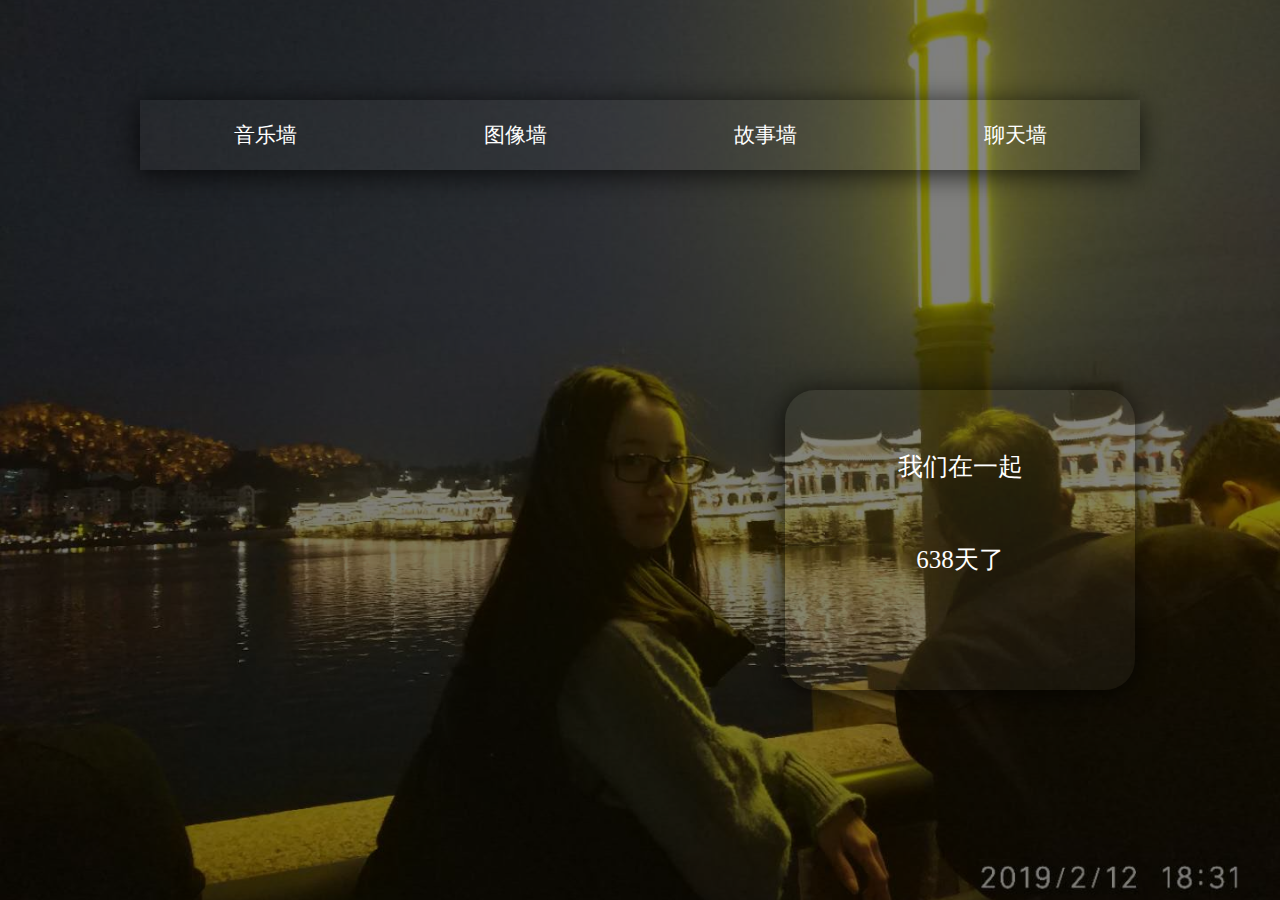
<file: _01.html>
<!DOCTYPE html>
<html lang="en">
<head>
    <meta charset="UTF-8">
    <meta name="viewport" content="width=device-width, initial-scale=1.0">
    <title>首页</title>
    <link rel="stylesheet" href="_01.css">  
</head>
<body>
    <div class="back">
        <div class="content1">     
            <ul>
                <li >
                    <a href="_0201.html" style="color:white">
                        音乐墙
                    </a>
                   </li>
                   <li >
                    <a href="_0202.html" style="color:white">
                        图像墙
                    </a>
                   </li>
                   <li >
                    <a href="_0203.html" style="color:white">
                        故事墙
                    </a>
                   </li>
                   <li >
                    <a href="_0204.html" style="color:white">
                        聊天墙
                    </a>
                   </li>
            </ul>     
                      
        </div>
    
    </div>
    <div class="con">
        <div class="cont" style="color:white"> 
            我们在一起
        </div>
        <div class="cont" style="color:white">
            638天了
        </div>
       
      
    </div>
    
</body>
</html>
</file>
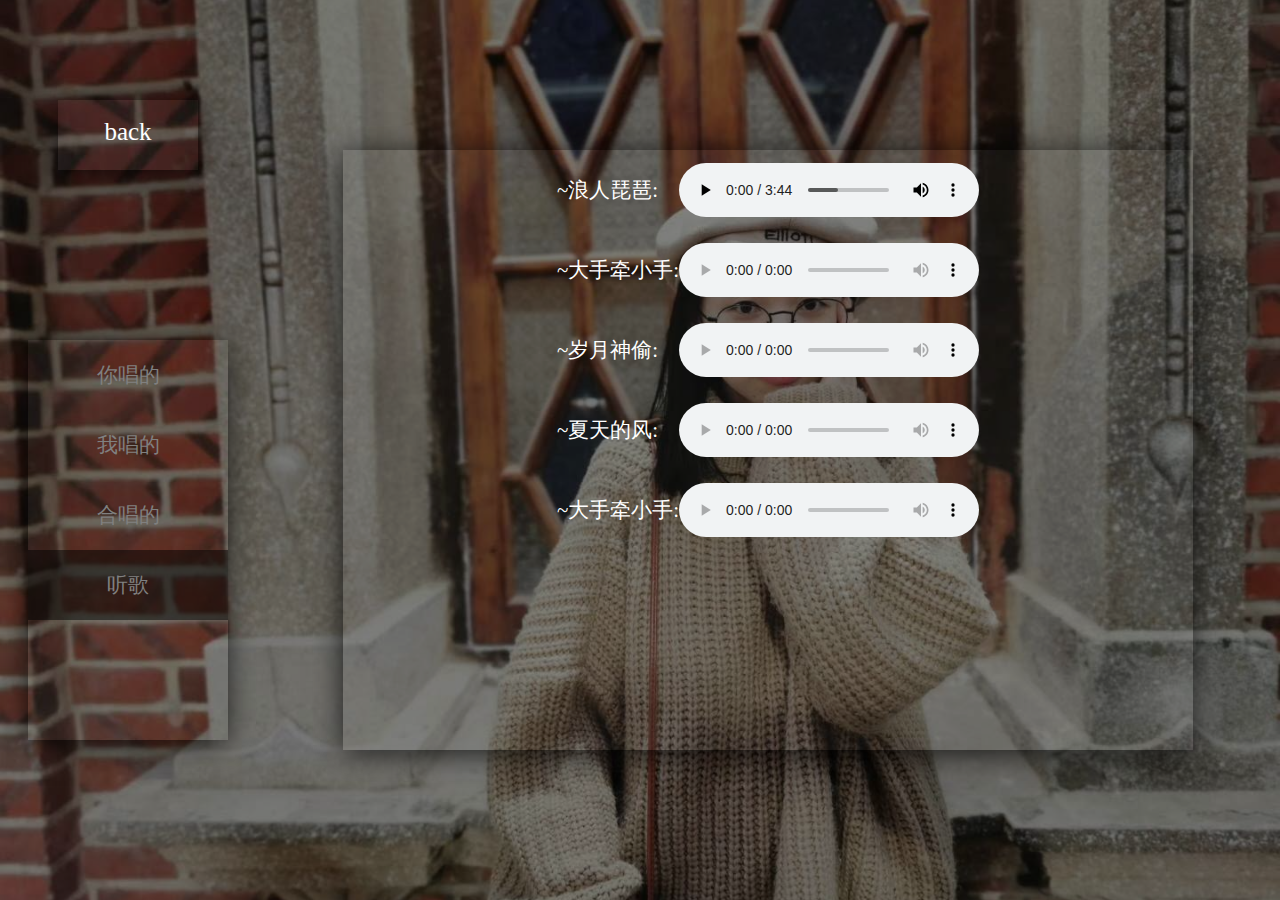
<file: _0201.html>
<!DOCTYPE html>
<html lang="en">
<head>
    <meta charset="UTF-8">
    <meta name="viewport" content="width=device-width, initial-scale=1.0">
    <title>音乐墙</title>
    <link rel="stylesheet" href="_02.css">  
</head>
<style>
    .back{
    background: url('bg21.jpg');
    height: 100vh;
    background-size: cover;
    background-position: center;
        }
         
  .song{
    flex:1;
    display: flex;
    height: 400px;
    justify-content :center;
    align-items: center;
    font-family:"Times New Roman",Georgia,Serif;
    font-size: 40px; 
  }
</style>
<body>
    <div class="back"> 
        <div class="content211">
            <div style="padding-top: 13%; font-size: 25px ; color:white ;  border-radius: 15px;">
                back
            </div>
        </div>
        <div class="content212">
            <ul style="color: grey;">
                <li>你唱的</li>
                <li>我唱的</li>
                <li>合唱的</li>
                <li style="background :rgba(0,0,0,0.5);">听歌</li>               
            </ul>
        </div>
        <div class="content213">
            <ul class="song">
                <li>   
                    <span style="border-right:20 ;color: white;">~浪人琵琶: &nbsp   &nbsp     </span>     
                    <audio src="浪人琵琶.m4a" controls="controls">
                    </audio></li>
                    <li>   
                        <span style="border-right:20 ;color: white;">~大手牵小手:       </span>     
                        <audio src="" controls="controls">
                        </audio></li>
                        <li>   
                            <span style="border-right:20 ;color: white;">~岁月神偷: &nbsp   &nbsp     </span>     
                            <audio src="" controls="controls">
                            </audio></li>
                            <li>   
                                <span style="border-right:20 ;color: white;">~夏天的风: &nbsp     &nbsp   </span>     
                                <audio src="" controls="controls">
                                </audio></li>
                                <li>   
                                    <span style="border-right:20 ;color: white;">~大手牵小手:       </span>     
                                    <audio src="" controls="controls">
                                    </audio></li>
              
            </ul>
        </div>
    </div>
    <script>
        var x1=document.getElementsByClassName("content211")
         x1[0].onclick = function (){
            window.history.back()
        }
    </script>
</body>
</html>
</file>
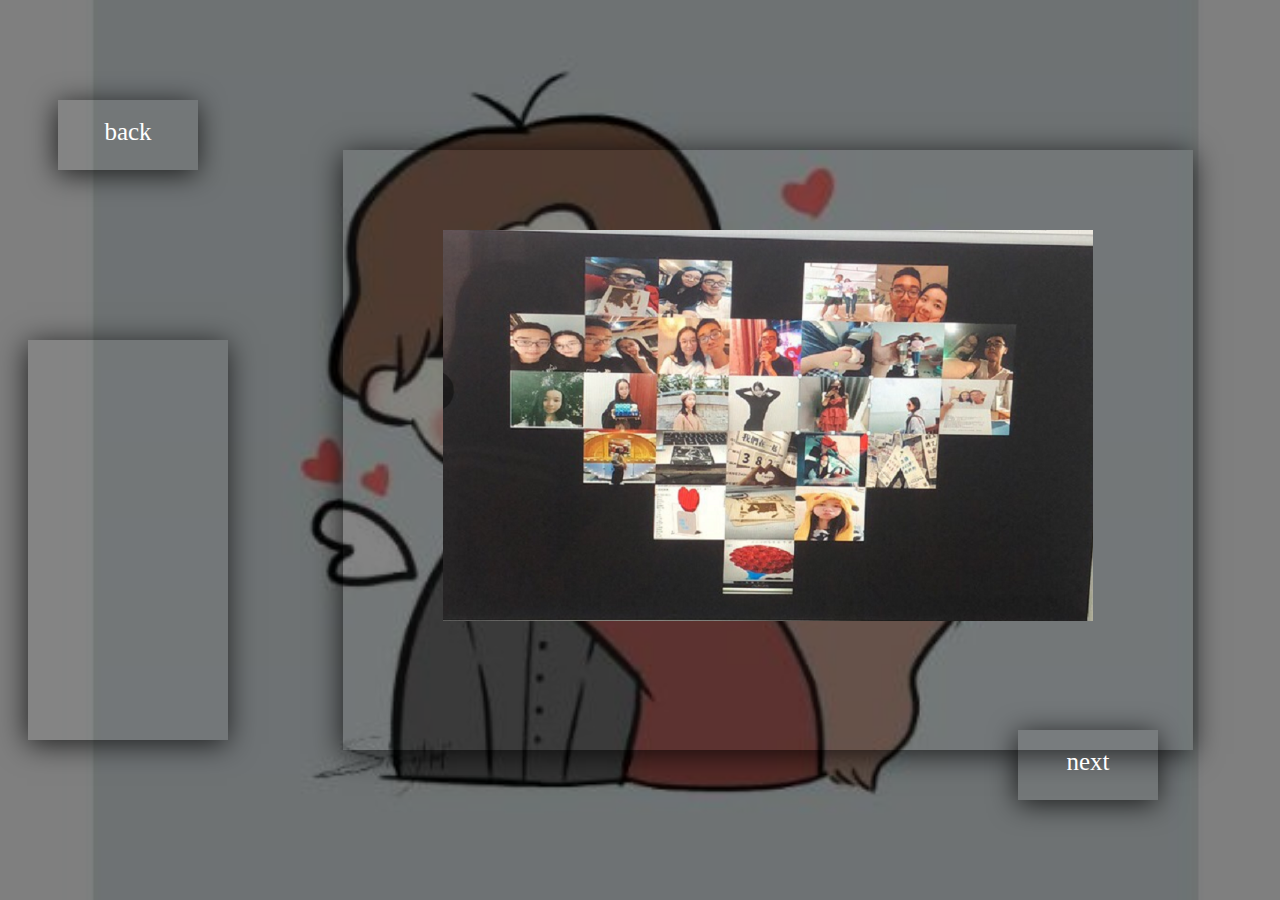
<file: _0202.html>
<!DOCTYPE html>
<html lang="en">
<head>
    <meta charset="UTF-8">
    <meta name="viewport" content="width=device-width, initial-scale=1.0">
    <title>图像墙</title>
    <link rel="stylesheet" href="_02.css">  
</head>
<style>
    
        .back{
        background: url('bg22.jpg');
        height: 100vh;
        background-size: cover;
        background-position: center;
            }
     
       .content214{
        position: absolute;
        top: 85%;
        left: 85%;
        z-index: 999;
        text-align: center;
        
        height: 70px;
        width: 140px;
        transform: translate(-50%,-50%);
        background: rgba(255,255,255,0.04);
        box-shadow: -1px 4px 28px 0px rgba(0,0,0,0.75);
       }
</style>
<body>
    <div class="back"> 
        <div class="content211">
            <div style="padding-top: 13%; font-size: 25px ; color:white ;  border-radius: 15px;">
                back
            </div>
        </div>
        <div class="content212">
            <ul>
                <!-- <li>1</li>
                <li>1</li>
                <li>1</li>
                <li>1</li>
                <li>1</li> -->
            </ul>
        </div>
        <div class="content213">
            <!-- <ul> -->
                <!-- <li>1</li>
                <li>1</li>
                <li>1</li>
                <li>1</li>
                <li>1</li> -->
            <!-- </ul> -->
            <img src="心形.jpg" style=" padding-top: 80px; height: 471px; width: 650px;">
        </div>
        <div class="content214">
            <div style="padding-top: 13%; font-size: 25px ; color:white ;  border-radius: 15px;">
                next
            </div>
    </div>
    <script>
        var x1=document.getElementsByClassName("content211")
         x1[0].onclick = function (){
            window.history.back()
        }
    </script>
</body>
</html>
</file>
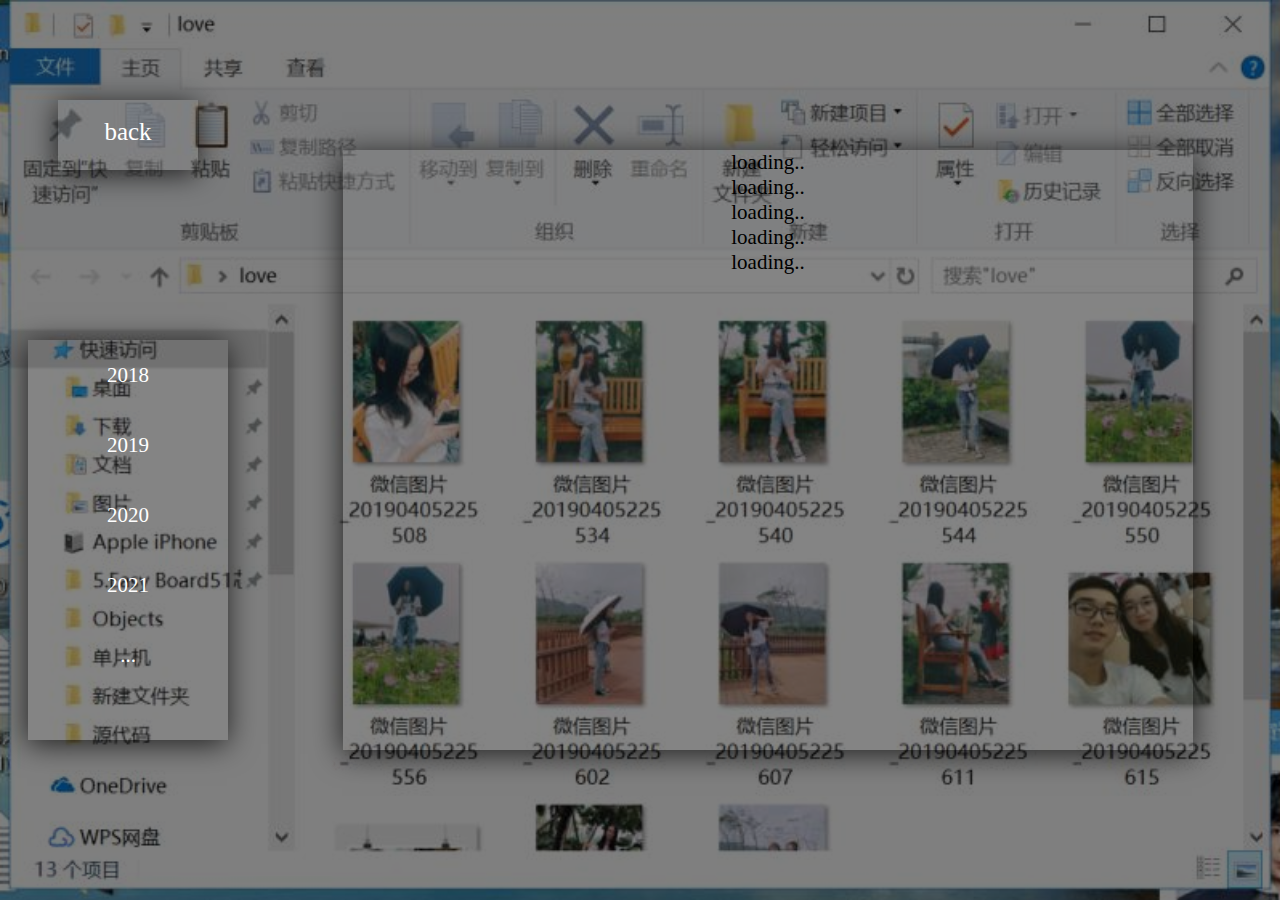
<file: _0203.html>
<!DOCTYPE html>
<html lang="en">
<head>
    <meta charset="UTF-8">
    <meta name="viewport" content="width=device-width, initial-scale=1.0">
    <title>故事墙</title>
    <link rel="stylesheet" href="_02.css">  
</head>
<style>
        .back{
        background: url('bg23.jpg');
        height: 100vh;
        background-size: cover;
        background-position: center;
            }
     
       
</style>
<body>
    <div class="back"> 
        <div class="content211">
            <div style="padding-top: 13%; font-size: 25px ; color:white ;  border-radius: 15px;">
                back
            </div>
        </div>
        <div class="content212">
            <ul style="color: white;">
                <li>2018</li>
                <li>2019</li>
                <li>2020</li>
                <li>2021</li>
                <li>...</li>
            </ul>
        </div>
        <div class="content213">
            <ul>
                <li>loading..</li>
                <li>loading..</li>
                <li>loading..</li>
                <li>loading..</li>
                <li>loading..</li>
            </ul>
        </div>
    </div>
    <script>
        var x1=document.getElementsByClassName("content211")
         x1[0].onclick = function (){
            window.history.back()
        }
    </script>
</body>
</html>
</file>
<file: _01.css>
*{
        margin: 0;
        padding: 0;
        box-sizing: border-box;
        user-select: none;
        }
     .back{
        background: url('bg1.jpg');
        height: 100vh;
        background-size: cover;
        background-position: center;
            }
     .back:after{
        position: absolute;
        content: '';
        top: 0;
        left: 0;
        height: 100%;
        width: 100%;
        background: rgba(0,0,0,0.5);
        }
    .content1{
        position: absolute;
        top: 15%;
        left: 50%;
        z-index: 999;
        text-align: center;
        
        height: 70px;
        width: 1000px;
        transform: translate(-50%,-50%);
        background: rgba(255,255,255,0.04);
        box-shadow: -1px 4px 28px 0px rgba(0,0,0,0.75);
       
        
      }
      .content1 ul{
        display: flex;
        flex-direction:row;
      }
      ul>li{
          flex:1;
        display: flex;
        height: 70px;
        justify-content :center;
        align-items: center;
        font-family:"Times New Roman",Georgia,Serif;
        font-size: 21px; 
      }
      li>a{
        text-decoration: none;
      }
      .content1 li:hover{
        background :rgba(0,0,0,0.5);
      }
      .con{
        position: absolute;
        top: 60%;
        left: 75%;
        z-index: 999;
        text-align: center;
        
        height: 300px;
        width: 350px;
        transform: translate(-50%,-50%);
        background: rgba(255,255,255,0.04);
        box-shadow: -1px 4px 28px 0px rgba(0,0,0,0.75);

      
        font-family:"Times New Roman",Georgia,Serif;
        font-size: 21px; 
        border-radius: 30px;
      }
      .cont{
          padding-top: 60px;
          font-size: 25px;
      }
</file>
<file: _02.css>
*{
    margin: 0;
    padding: 0;
    box-sizing: border-box;
    user-select: none;
    }
    
    .back:after{
    position: absolute;
    content: '';
    top: 0;
    left: 0;
    height: 100%;
    width: 100%;
    background: rgba(0,0,0,0.5);
    }

    .content211{
    position: absolute;
    top: 15%;
    left: 10%;
    z-index: 999;
    text-align: center;
    
    height: 70px;
    width: 140px;
    transform: translate(-50%,-50%);
    background: rgba(255,255,255,0.04);
    box-shadow: -1px 4px 28px 0px rgba(0,0,0,0.75);
   }
   .content211:hover{
    background :rgba(0,0,0,0.5);
  }


   .content212{
    position: absolute;
    top: 60%;
    left: 10%;
    z-index: 999;
    text-align: center;
    
    height: 400px;
    width: 200px;
    transform: translate(-50%,-50%);
    background: rgba(255,255,255,0.04);
    box-shadow: -1px 4px 28px 0px rgba(0,0,0,0.75);
   }
   .content212 li:hover{
    background :rgba(0,0,0,0.5);
  }

   .content213{
    position: absolute;
    top: 50%;
    left: 60%;
    z-index: 999;
    text-align: center;
    
    height: 600px;
    width: 850px;
    transform: translate(-50%,-50%);
    background: rgba(255,255,255,0.04);
    box-shadow: -1px 4px 28px 0px rgba(0,0,0,0.75);
   }
   .content213 ul{
    display: flex;
    flex-direction:column;
   }
   ul>li{
      flex:1;
    display: flex;
    height: 70px;
    justify-content :center;
    align-items: center;
    font-family:"Times New Roman",Georgia,Serif;
    font-size: 21px; 
  }
 
  .song{
    flex:1;
    display: flex;
    height: 400px;
    justify-content :center;
    align-items: center;
    font-family:"Times New Roman",Georgia,Serif;
    font-size: 40px; 
  }
</file>
